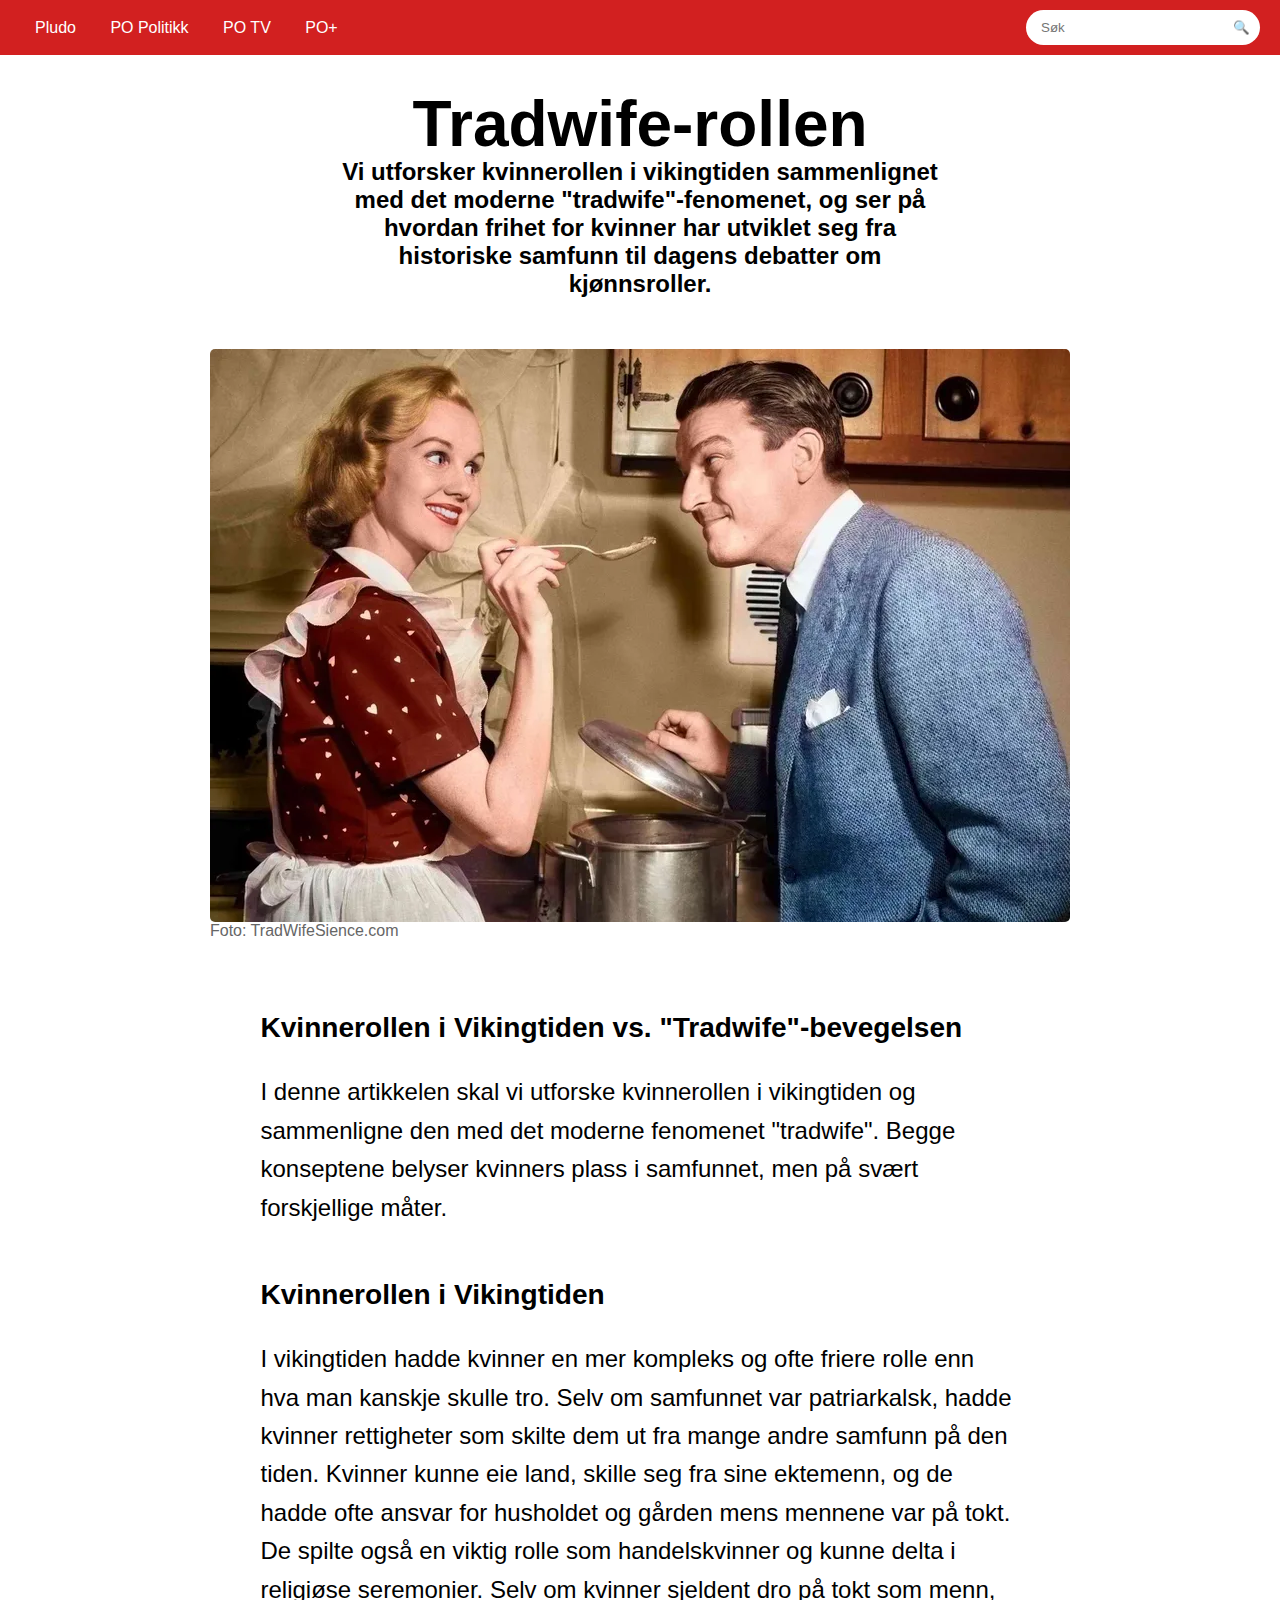
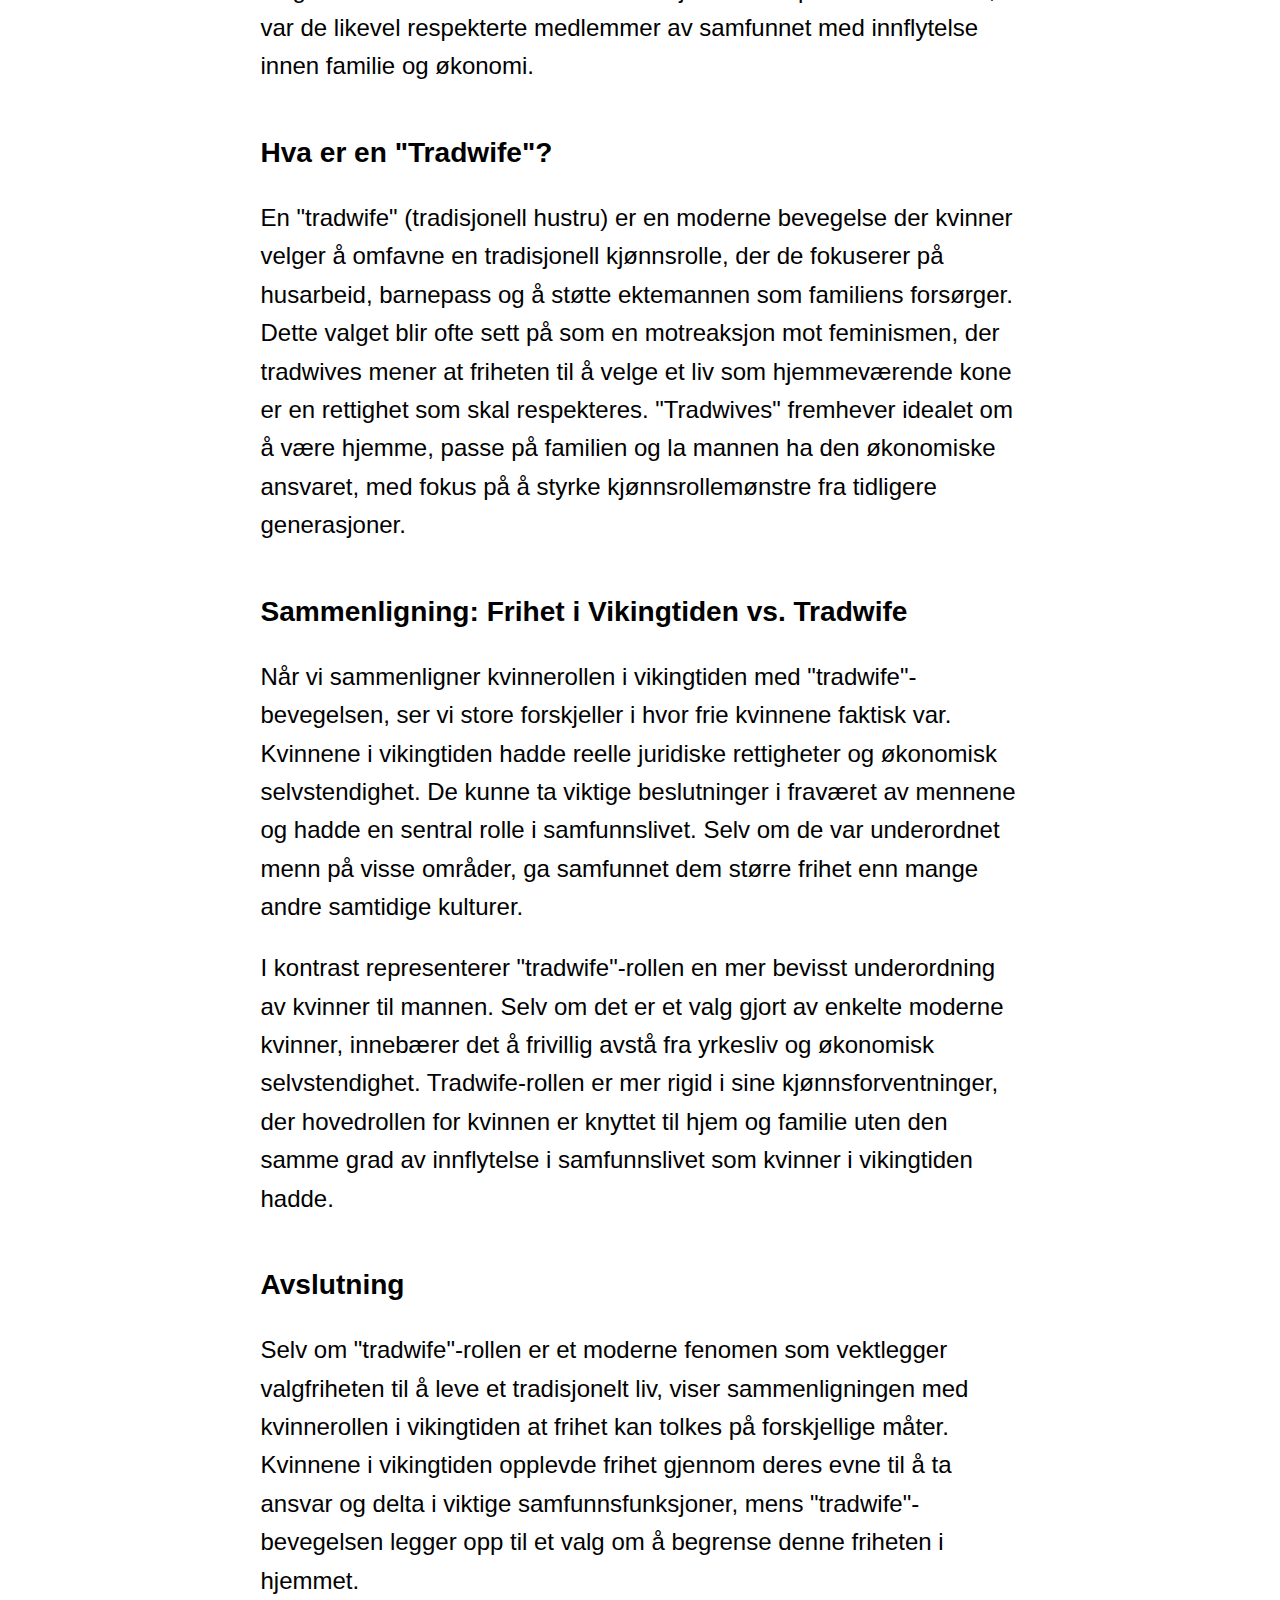
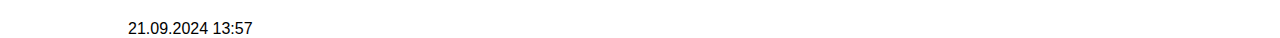
<file: nyheter/tradwife.html>
<!DOCTYPE html>
<html lang="en">
<head>
    <meta charset="UTF-8">
    <meta name="viewport" content="width=device-width, initial-scale=1.0">
    <title>Pludo News</title>
    <link rel="stylesheet" href="../css/artikkel.css">
    <link rel="stylesheet" href="../css/nav.css">
</head>
<body>
    <nav class="navbar">
        <div class="nav-items">
            <a id="logo" href="../index.html">Pludo</a>
            <a href="../politikk.html">PO Politikk</a>
            <a href="#">PO TV</a>
            <a href="#">PO+</a>
        </div>
        <div class="search-box">
            <input type="text" placeholder="Søk">
            <button>🔍</button>
        </div>
    </nav>

    <div class="content-wrapper">
        <div class="artikkel">
            <div class="tittelogoversikt">
                <div class="titel">
                    <h1>Tradwife-rollen</h1>
                </div>    
                <div class="oversikt">
                    <h2>Vi utforsker kvinnerollen i vikingtiden sammenlignet med det moderne "tradwife"-fenomenet, og ser på hvordan frihet for kvinner har utviklet seg fra historiske samfunn til dagens debatter om kjønnsroller.</h2>
            </div>
            <div class="containerimageandparagraph">
                <img src="../media/TradWife.webp" alt="TradWife" class="thumbnailimage">
                <p class="credittoimagetext">Foto: TradWifeSience.com</p>
            </div>
            <div class="artikkelnyhetene">
                <h3>Kvinnerollen i Vikingtiden vs. "Tradwife"-bevegelsen</h3>
                <p>I denne artikkelen skal vi utforske kvinnerollen i vikingtiden og sammenligne den med det moderne fenomenet "tradwife". Begge konseptene belyser kvinners plass i samfunnet, men på svært forskjellige måter.</p>
                <h3>Kvinnerollen i Vikingtiden</h3>
                <p>I vikingtiden hadde kvinner en mer kompleks og ofte friere rolle enn hva man kanskje skulle tro. Selv om samfunnet var patriarkalsk, hadde kvinner rettigheter som skilte dem ut fra mange andre samfunn på den tiden. Kvinner kunne eie land, skille seg fra sine ektemenn, og de hadde ofte ansvar for husholdet og gården mens mennene var på tokt. De spilte også en viktig rolle som handelskvinner og kunne delta i religiøse seremonier. Selv om kvinner sjeldent dro på tokt som menn, var de likevel respekterte medlemmer av samfunnet med innflytelse innen familie og økonomi.</p>
                <h3>Hva er en "Tradwife"?</h3>
                <p>En "tradwife" (tradisjonell hustru) er en moderne bevegelse der kvinner velger å omfavne en tradisjonell kjønnsrolle, der de fokuserer på husarbeid, barnepass og å støtte ektemannen som familiens forsørger. Dette valget blir ofte sett på som en motreaksjon mot feminismen, der tradwives mener at friheten til å velge et liv som hjemmeværende kone er en rettighet som skal respekteres. "Tradwives" fremhever idealet om å være hjemme, passe på familien og la mannen ha den økonomiske ansvaret, med fokus på å styrke kjønnsrollemønstre fra tidligere generasjoner.</p>
                <h3>Sammenligning: Frihet i Vikingtiden vs. Tradwife</h3>
                <p>Når vi sammenligner kvinnerollen i vikingtiden med "tradwife"-bevegelsen, ser vi store forskjeller i hvor frie kvinnene faktisk var. Kvinnene i vikingtiden hadde reelle juridiske rettigheter og økonomisk selvstendighet. De kunne ta viktige beslutninger i fraværet av mennene og hadde en sentral rolle i samfunnslivet. Selv om de var underordnet menn på visse områder, ga samfunnet dem større frihet enn mange andre samtidige kulturer.</p>
                <p>I kontrast representerer "tradwife"-rollen en mer bevisst underordning av kvinner til mannen. Selv om det er et valg gjort av enkelte moderne kvinner, innebærer det å frivillig avstå fra yrkesliv og økonomisk selvstendighet. Tradwife-rollen er mer rigid i sine kjønnsforventninger, der hovedrollen for kvinnen er knyttet til hjem og familie uten den samme grad av innflytelse i samfunnslivet som kvinner i vikingtiden hadde.</p>
                <h3>Avslutning</h3>
                <p>Selv om "tradwife"-rollen er et moderne fenomen som vektlegger valgfriheten til å leve et tradisjonelt liv, viser sammenligningen med kvinnerollen i vikingtiden at frihet kan tolkes på forskjellige måter. Kvinnene i vikingtiden opplevde frihet gjennom deres evne til å ta ansvar og delta i viktige samfunnsfunksjoner, mens "tradwife"-bevegelsen legger opp til et valg om å begrense denne friheten i hjemmet.</p>
            </div>
            <div class="pupliseringsdato">
                <p>21.09.2024 13:57</p>
            </div>
        </div>
    </div>
</body>
</html>
</file>
<file: css/artikkel.css>
h1 h2 h3 h4 h5 h6 p {
    font-family: 'Helvetica', 'Times New Roman', sans-serif;
}

body {
    font-family: 'Helvetica', 'Times New Roman', sans-serif;
}

.artikkel h1 {
    text-align: center;
    font-size: max(36px, min(calc((36 / 580) * 100vw), 64px));
    line-height: max(40px, min(calc((40 / 580) * 100vw), 68px));
}

.oversikt h2 {
    text-align: center;
    width: 60%;
    margin-left: auto;
    margin-right: auto;

}

.artikkelnyhetene {
    margin-left: auto;
    margin-right: auto;
    padding: 2%;
    font-size: 24px;
    line-height: 1.6;
    background-color: #fff;
    max-width: 800px;
    text-align: left;
}

.containerimageandparagraph {
    display: flex;
    flex-direction: column;
    align-items: flex-start; 
    width: fit-content; 
    margin-left: auto;
    margin-right: auto;
    padding-top: 5%;
}

.thumbnailimage {
    width: 100%;
    height: auto;
    border-radius: 5px;
}

.credittoimagetext {
    margin: 0;
    text-align: left;
    width: 100%;
    color: #666;
}
.content-wrapper {
    width: 80%;
    margin: 0 auto; 
    padding-top: 7%;
}

.artikkelnyhetene h3 {
    padding-top: 6%;
}

.artikkelnyhetene p {
    padding-top: 3%;
}
</file>
<file: css/nav.css>
* {
    margin: 0;
    padding: 0;
    box-sizing: border-box;
}

body {
    font-family: Arial, sans-serif;
}

.navbar {
    display: flex;
    justify-content: space-between;
    align-items: center;
    background-color: #D22020;
    padding: 10px 20px;
    position: fixed;
    top: 0;
    left: 0;
    right: 0;
    z-index: 1000;
}

.nav-items a {
    color: white;
    margin: 0 15px;
    text-decoration: none;
}

.search-box {
    display: flex;
    align-items: center;
    background-color: white;
    border-radius: 20px;
    padding: 5px;
}

.search-box input {
    border: none;
    outline: none;
    padding: 5px 10px;
    border-radius: 20px;
}

.search-box button {
    background-color: transparent;
    border: none;
    cursor: pointer;
    padding: 5px;
}

.search-box button:hover {
    color: #D22020;
}
</file>
